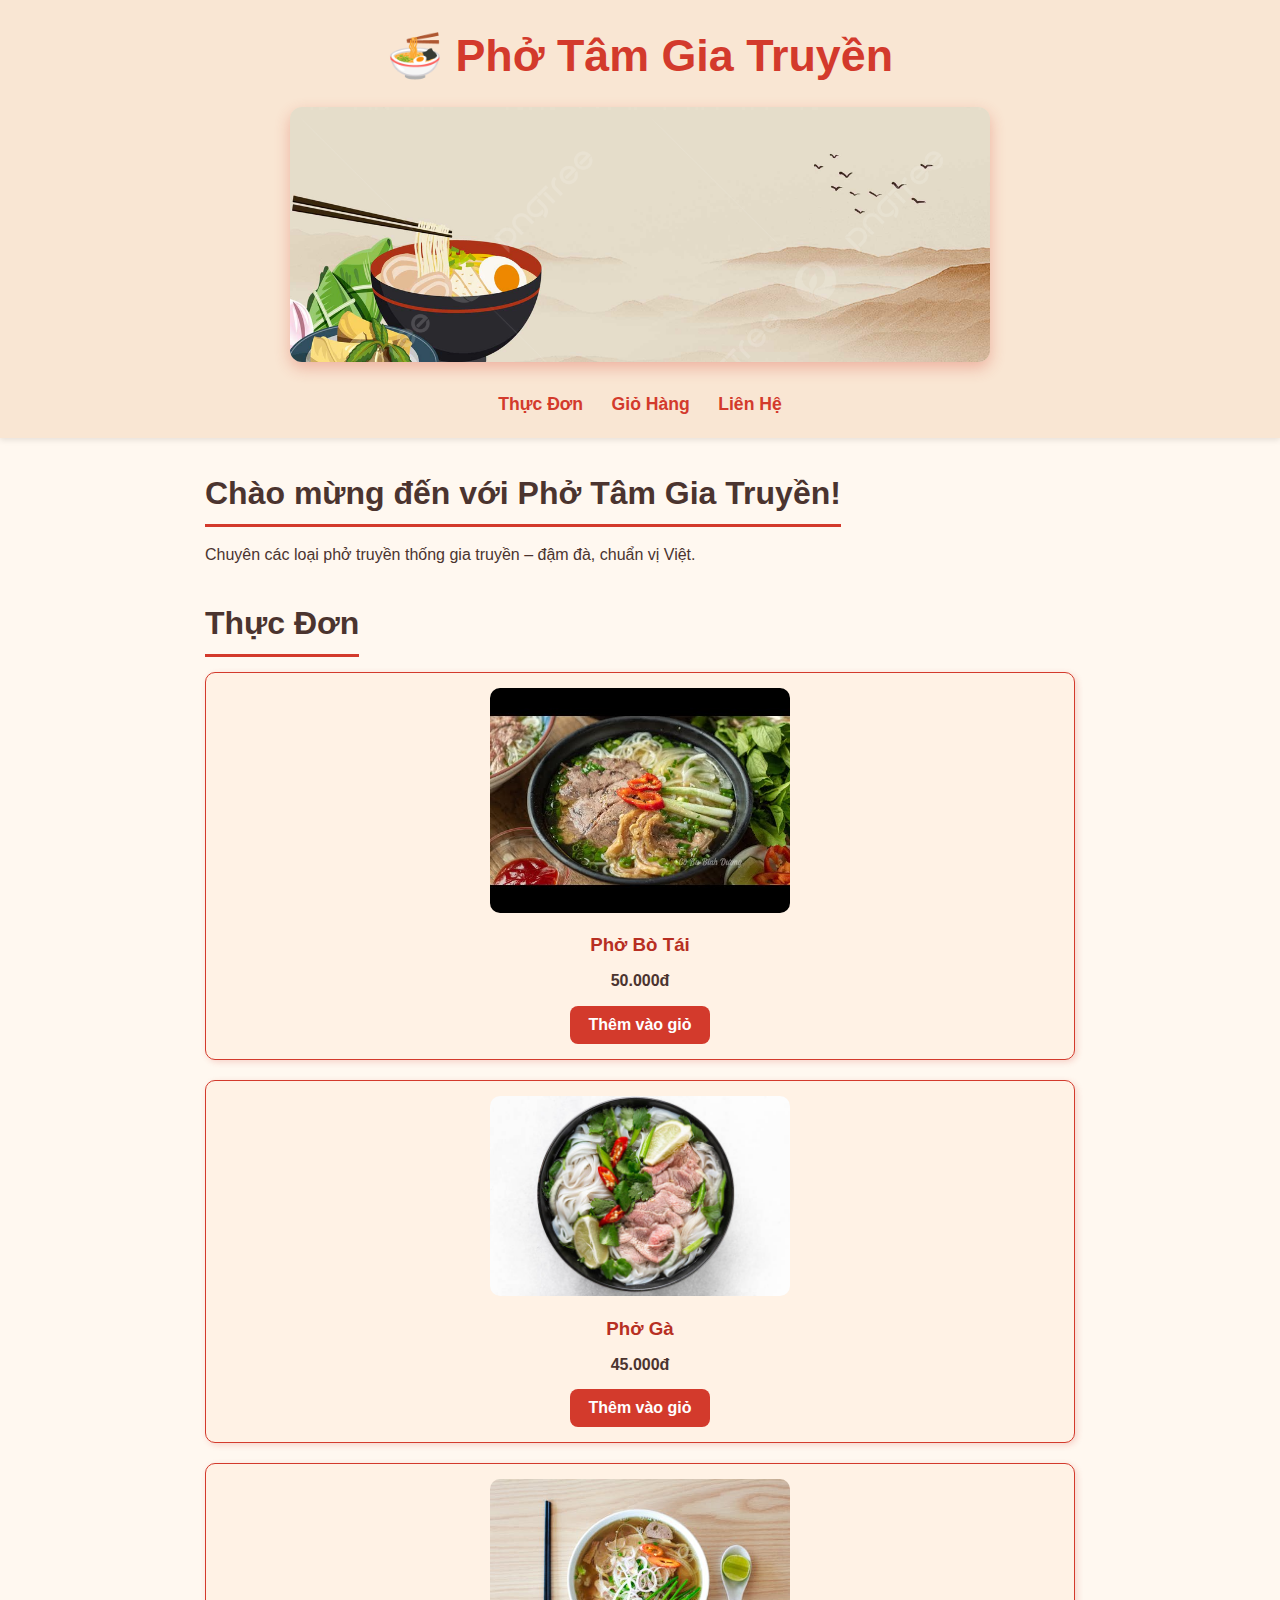
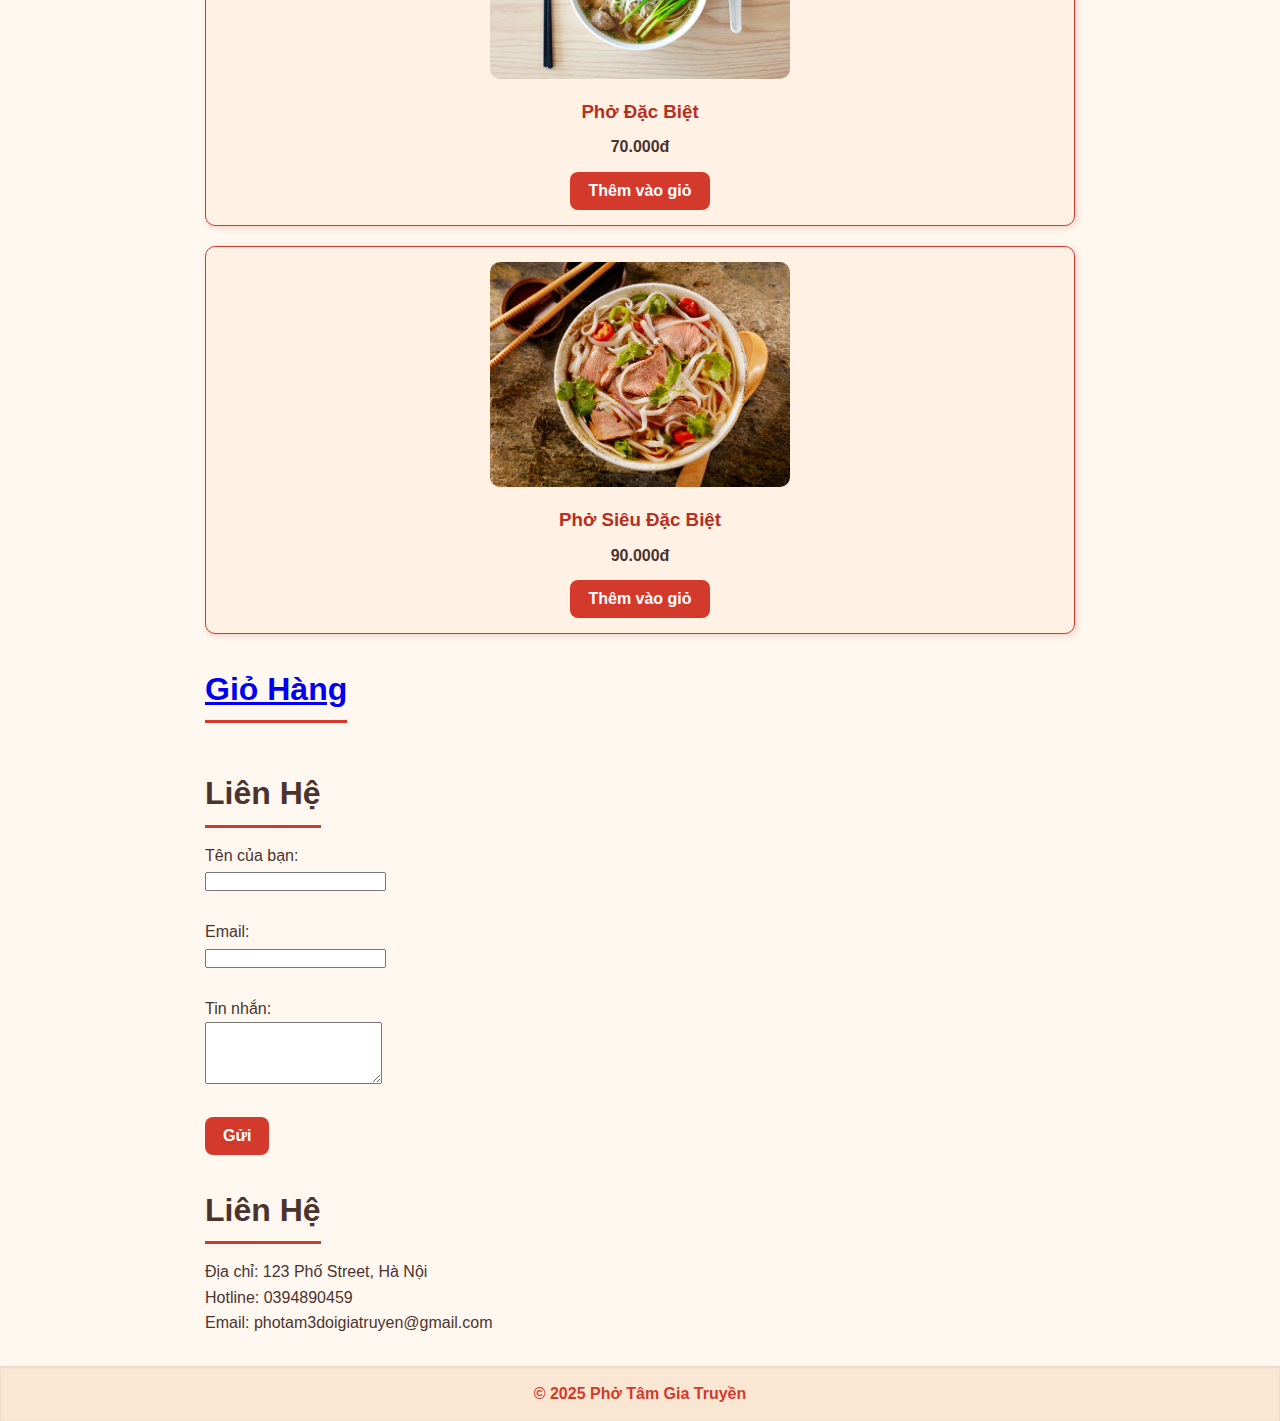
<file: index.html>
<!DOCTYPE html>
<html lang="vi">
<head>
  <meta charset="UTF-8" />
  <meta name="viewport" content="width=device-width, initial-scale=1" />
  <title>Phở Tâm Gia Truyền</title>
  <link rel="stylesheet" href="style.css" />
</head>
<body>
  <header>
    <h1>🍜 Phở Tâm Gia Truyền</h1>
    <div id="banner">
      <img src="banner-pho.jpg" alt="Phở Tâm Gia Truyền" />
    </div>
    <nav>
      <a href="#menu">Thực Đơn</a>
      <a href="#cart">Giỏ Hàng</a>
      <a href="#contact-info">Liên Hệ</a>
    </nav>
  </header>

  <section id="intro">
    <h2>Chào mừng đến với Phở Tâm Gia Truyền!</h2>
    <p>Chuyên các loại phở truyền thống gia truyền – đậm đà, chuẩn vị Việt.</p>
  </section>

  <section id="menu">
    <h2>Thực Đơn</h2>

    <div class="product">
      <img src="pho-bo-tai.png" alt="Phở Bò Tái" />
      <h3>Phở Bò Tái</h3>
      <p>50.000đ</p>
      <button onclick="addToCart('Phở Bò Tái', 50000)">Thêm vào giỏ</button>
    </div>

    <div class="product">
      <img src="pho-ga.png" alt="Phở Gà" />
      <h3>Phở Gà</h3>
      <p>45.000đ</p>
      <button onclick="addToCart('Phở Gà', 45000)">Thêm vào giỏ</button>
    </div>

    <div class="product">
      <img src="pho-dac-biet.png" alt="Phở Đặc Biệt" />
      <h3>Phở Đặc Biệt</h3>
      <p>70.000đ</p>
      <button onclick="addToCart('Phở Đặc Biệt', 70000)">Thêm vào giỏ</button>
    </div>

    <div class="product">
      <img src="pho-sieu-dac-biet.png" alt="Phở Siêu Đặc Biệt" />
      <h3>Phở Siêu Đặc Biệt</h3>
      <p>90.000đ</p>
      <button onclick="addToCart('Phở Siêu Đặc Biệt', 90000)">Thêm vào giỏ</button>
    </div>
  </section>

  <section id="cart">
  <h2>
    <a href="cart.html" class="cart-link">Giỏ Hàng</a>
  </h2>
  <div id="cart-items"></div>
  <div id="cart-total" style="font-weight: bold; margin-top: 15px;"></div>
  <button id="checkout-btn" style="display:none;">Thanh Toán</button>
</section>



  <section id="contact-form">
    <h2>Liên Hệ</h2>
    <form action="https://formspree.io/f/xpwlpzby" method="POST">
      <label for="name">Tên của bạn:</label><br>
      <input type="text" id="name" name="name" required><br><br>

      <label for="email">Email:</label><br>
      <input type="email" id="email" name="email" required><br><br>

      <label for="message">Tin nhắn:</label><br>
      <textarea id="message" name="message" rows="4" required></textarea><br><br>

      <button type="submit">Gửi</button>
    </form>
  </section>

  <section id="contact-info">
    <h2>Liên Hệ</h2>
    <p>Địa chỉ: 123 Phố Street, Hà Nội</p>
    <p>Hotline: 0394890459</p>
    <p>Email: photam3doigiatruyen@gmail.com</p>
  </section>

  <footer>
    <p>&copy; 2025 Phở Tâm Gia Truyền</p>
  </footer>

  <script src="script.js"></script>
</body>
</html>
</file>
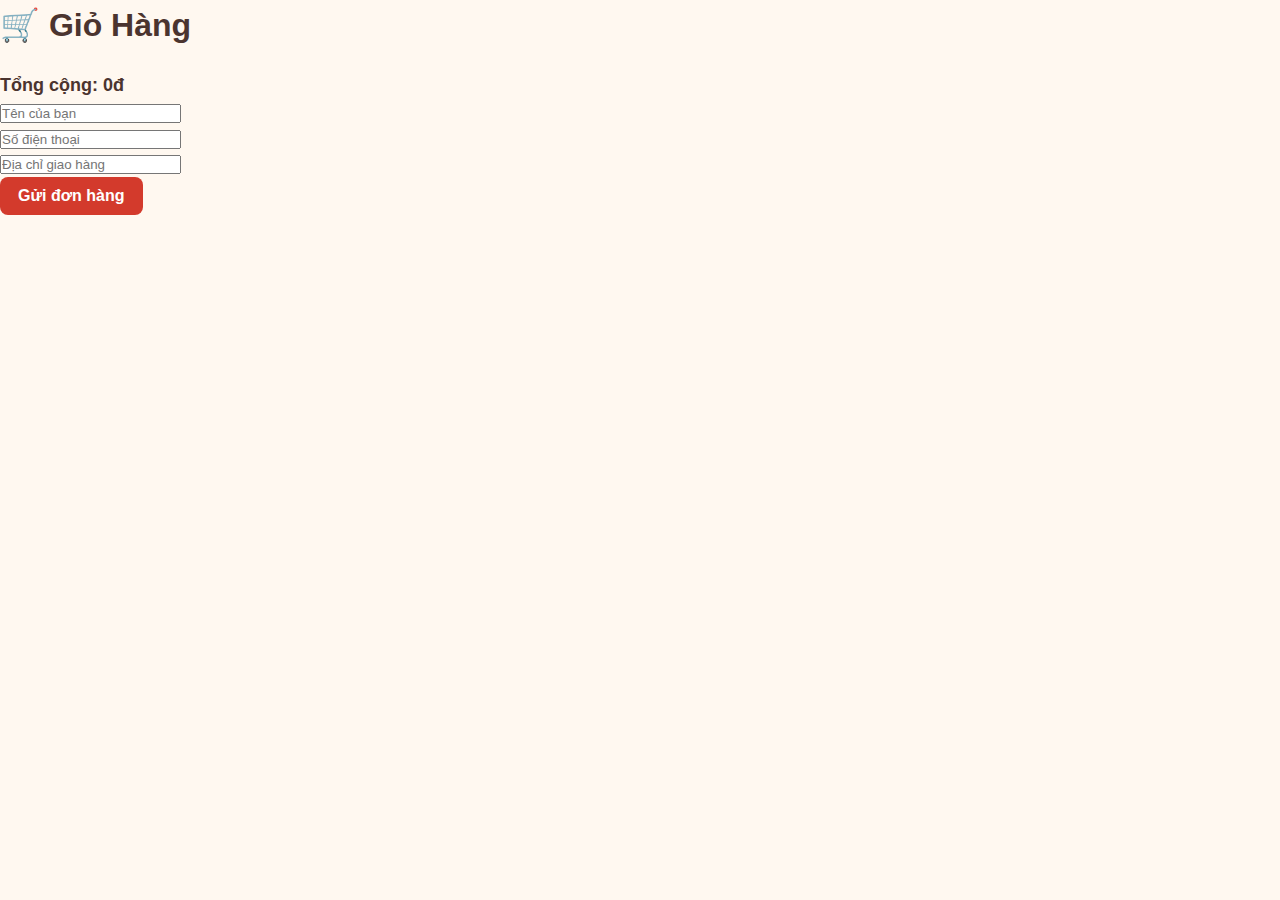
<file: cart.html>
<!DOCTYPE html>
<html lang="vi">
<head>
  <meta charset="UTF-8" />
  <meta name="viewport" content="width=device-width, initial-scale=1.0"/>
  <title>Giỏ Hàng - Phở Tâm Gia Truyền</title>
  <link rel="stylesheet" href="style.css">
  <style>
    .cart-item { border-bottom: 1px solid #ccc; padding: 10px 0; }
    .total { font-weight: bold; font-size: 18px; margin-top: 20px; }
    .remove-btn { background: red; color: white; border: none; padding: 5px 10px; cursor: pointer; }
  </style>
</head>
<body>
  <h1>🛒 Giỏ Hàng</h1>
  <div id="cart"></div>
  <div class="total" id="total"></div>

  <form action="https://formspree.io/f/xpwlpzby" method="POST">
    <input type="hidden" name="order" id="orderData">
    <input type="text" name="name" placeholder="Tên của bạn" required><br>
    <input type="text" name="phone" placeholder="Số điện thoại" required><br>
    <input type="text" name="address" placeholder="Địa chỉ giao hàng" required><br>
    <button type="submit">Gửi đơn hàng</button>
  </form>

  <script>
    const cart = JSON.parse(localStorage.getItem('cart')) || [];
    const cartDiv = document.getElementById('cart');
    const totalDiv = document.getElementById('total');
    const orderInput = document.getElementById('orderData');

    let total = 0;
    let orderText = '';

    cart.forEach((item, index) => {
      const div = document.createElement('div');
      div.className = 'cart-item';
      div.innerHTML = `
        <p><strong>${item.name}</strong> - ${item.price.toLocaleString()}đ x ${item.quantity}</p>
        <button class="remove-btn" onclick="removeItem(${index})">Xóa</button>
      `;
      cartDiv.appendChild(div);

      total += item.price * item.quantity;
      orderText += `${item.name} x ${item.quantity} = ${(item.price * item.quantity).toLocaleString()}đ\n`;
    });

    totalDiv.innerText = `Tổng cộng: ${total.toLocaleString()}đ`;
    orderInput.value = orderText;

    function removeItem(index) {
      cart.splice(index, 1);
      localStorage.setItem('cart', JSON.stringify(cart));
      location.reload();
    }
  </script>
</body>
</html>
</file>
<file: style.css>
/* Reset cơ bản */
* {
  box-sizing: border-box;
  margin: 0;
  padding: 0;
}

body {
  font-family: 'Segoe UI', Tahoma, Geneva, Verdana, sans-serif;
  background-color: #fff8f0;
  color: #4b342f;
  line-height: 1.6;
}

header {
  text-align: center;
  padding: 20px 10px;
  background-color: #f9e6d3;
  box-shadow: 0 2px 6px rgba(0,0,0,0.1);
}

header h1 {
  font-size: 2.8rem;
  margin-bottom: 15px;
  color: #d33a2c;
}

#banner {
  position: relative;
  display: inline-block;
  max-width: 700px;
  width: 90%;
  border-radius: 12px;
  overflow: hidden;
  box-shadow: 0 6px 15px rgba(211, 58, 44, 0.3);
}

#banner img {
  width: 100%;
  height: auto;
  display: block;
}

#hotline {
  position: absolute;
  top: 15px;
  right: 15px;
  background-color: rgba(255, 255, 255, 0.85);
  padding: 8px 15px;
  font-weight: bold;
  color: #d33a2c;
  border-radius: 8px;
  box-shadow: 0 0 7px rgba(0,0,0,0.15);
  font-size: 1.1rem;
  user-select: none;
}

nav {
  margin-top: 20px;
}

nav a {
  color: #d33a2c;
  text-decoration: none;
  margin: 0 12px;
  font-weight: 600;
  font-size: 1.1rem;
  transition: color 0.3s ease;
}

nav a:hover {
  color: #b72f22;
}

section {
  max-width: 900px;
  margin: 30px auto;
  padding: 0 15px;
}

section h2 {
  font-size: 2rem;
  margin-bottom: 15px;
  border-bottom: 3px solid #d33a2c;
  display: inline-block;
  padding-bottom: 5px;
}

.product {
  border: 1px solid #d33a2c;
  border-radius: 10px;
  padding: 15px;
  margin-bottom: 20px;
  text-align: center;
  background-color: #fff2e5;
  box-shadow: 2px 2px 6px rgba(211, 58, 44, 0.2);
}

.product img {
  width: 100%;
  max-width: 300px;
  height: auto;
  margin-bottom: 10px;
  border-radius: 10px;
}

.product h3 {
  color: #b72f22;
  margin-bottom: 8px;
}

.product p {
  font-weight: bold;
  margin-bottom: 12px;
}

button {
  background-color: #d33a2c;
  color: white;
  border: none;
  padding: 10px 18px;
  border-radius: 8px;
  cursor: pointer;
  font-weight: 700;
  font-size: 1rem;
  transition: background-color 0.3s ease;
}

button:hover {
  background-color: #b72f22;
}

#contact p {
  margin-bottom: 10px;
  font-size: 1.1rem;
}

footer {
  text-align: center;
  padding: 15px;
  background-color: #f9e6d3;
  color: #d33a2c;
  font-weight: 600;
  box-shadow: inset 0 1px 3px rgba(0,0,0,0.1);
}
</file>
